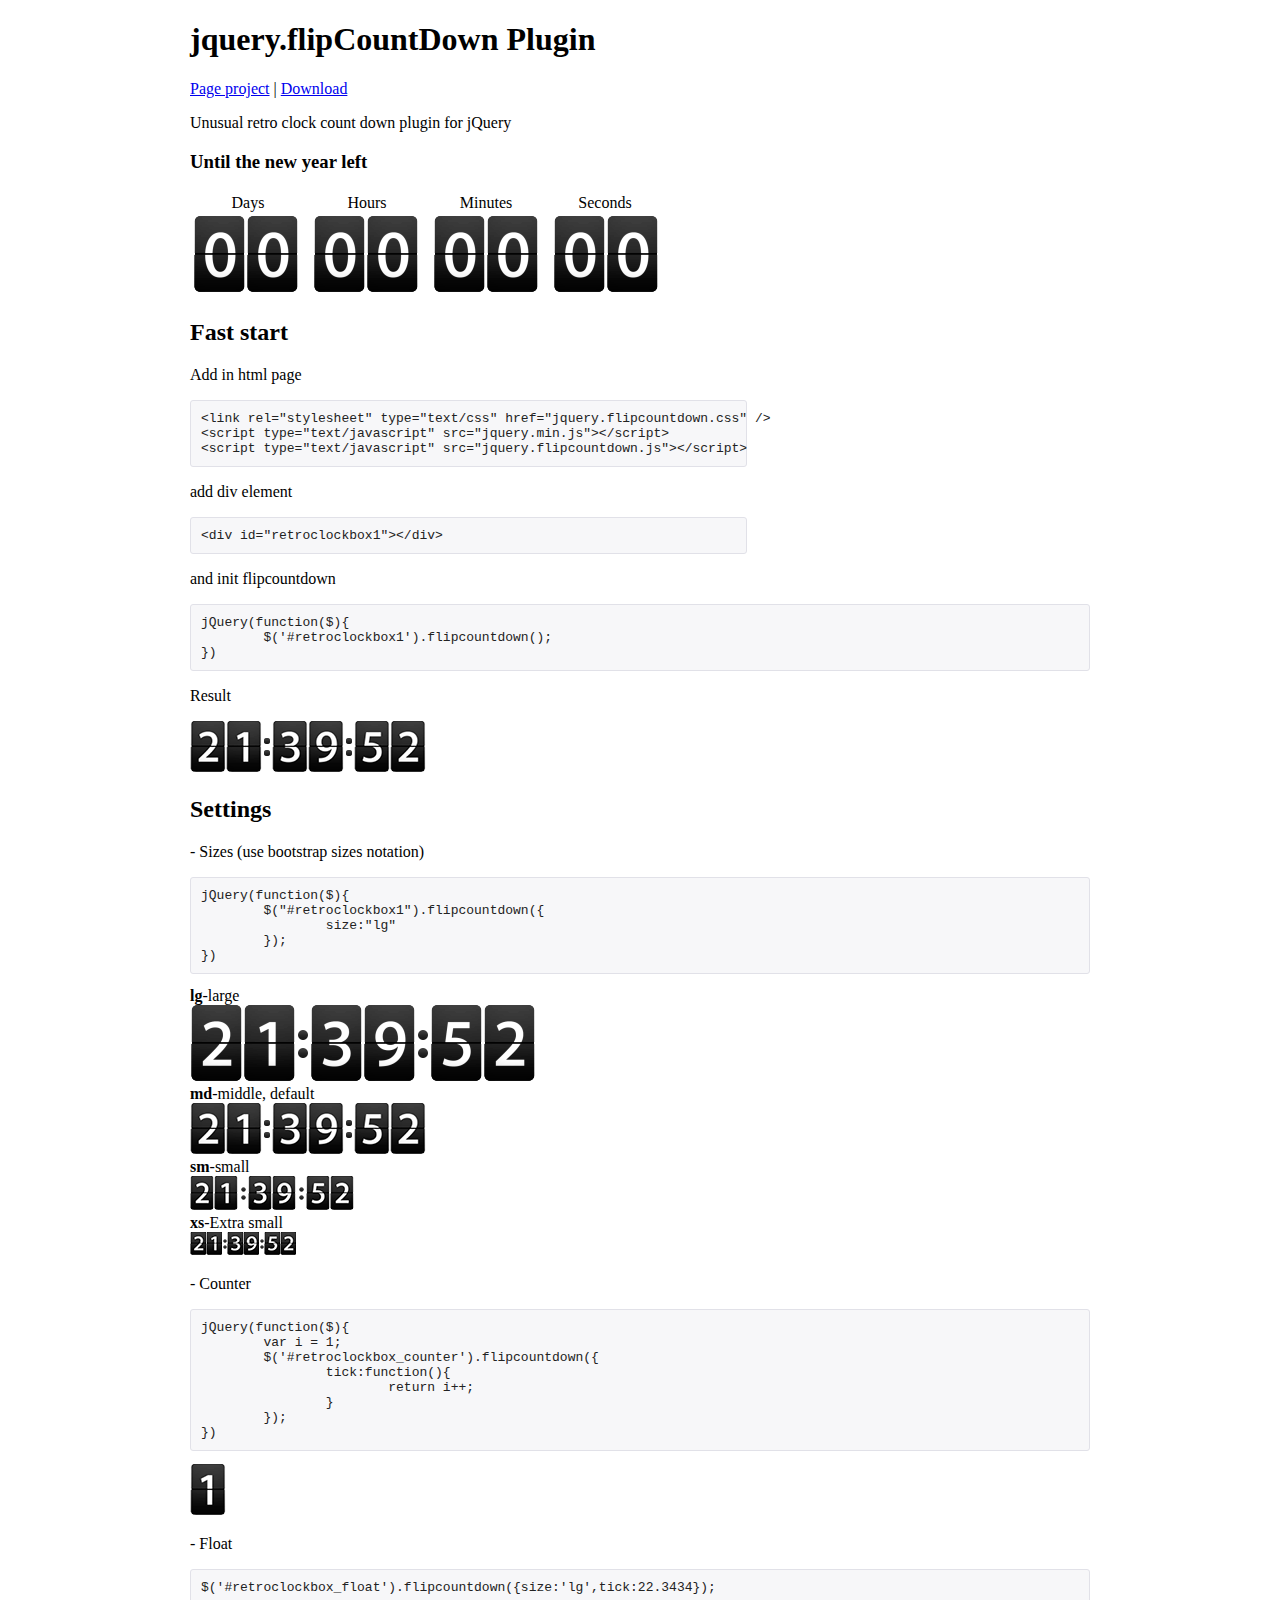
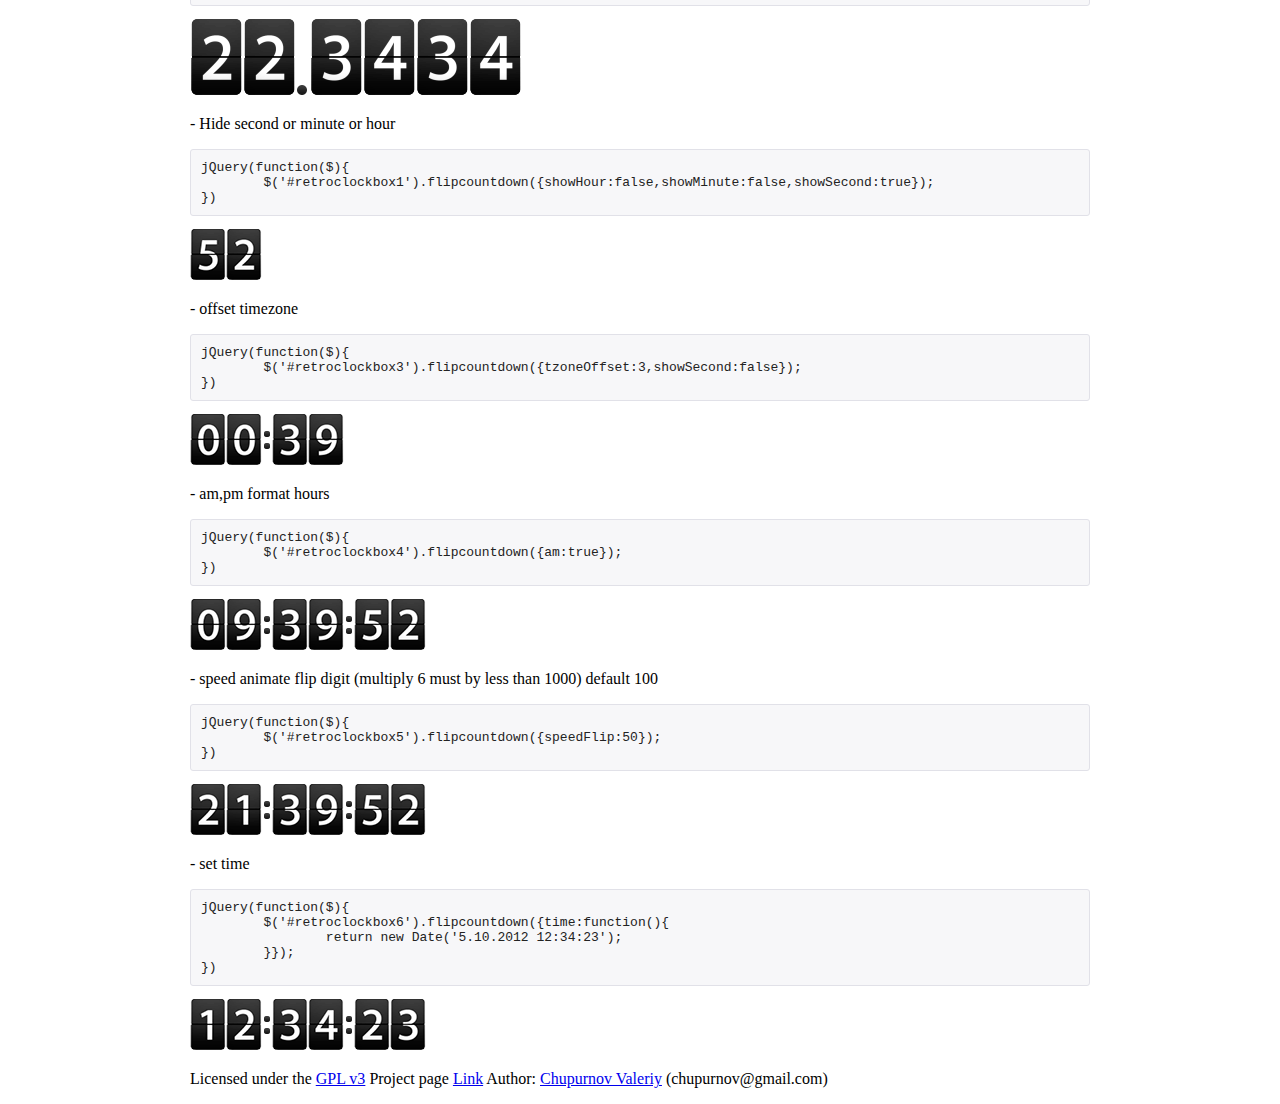
<file: mgrsite/src/main/webapp/js/plugins/flipcountdown/index.html>
<!doctype html>
<html xmlns="http://www.w3.org/1999/xhtml" xml:lang="en" lang="en">
<head>
<!--<base href="" /><!-- -->
<meta http-equiv="content-type" content="text/html; charset=utf-8"/>
<title>jquery.flipCountDown Demo Flip Count Down Retro Clock </title>
<meta name="description" content="retro flip clock plugin for jQuery.">
<meta name="keywords" content="Плагин jQuery, retro часы, flip часы,jQuery, plugin, count down">
<meta name="viewport" content="width=device-width,initial-scale=1">
<!--<script src="https://ajax.googleapis.com/ajax/libs/jquery/1.8/jquery.min.js"></script>-->
<script type="text/javascript" src="jquery.min.js"></script>
<script type="text/javascript" src="jquery.flipcountdown.js"></script>
<link rel="stylesheet" type="text/css" href="jquery.flipcountdown.css" />
<script>
jQuery(function($){
	var i = 1000;
	$('#retroclockbox1').flipcountdown();
	var i = 1;
	$('#retroclockbox_counter').flipcountdown({
		tick:function(){
			return i++;
		}
	});
	$('#retroclockbox2').flipcountdown({showHour:false,showMinute:false,showSecond:true});
	$('#retroclockbox3').flipcountdown({tzoneOffset:3,showSecond:false});
	$('#retroclockbox4').flipcountdown({am:true});
	$('#retroclockbox5').flipcountdown({speedFlip:50});
	$('#retroclockbox6').flipcountdown({tick:function(){
		return new Date('5/10/2012 12:34:23');
	}});
})
</script>
</head>
<body>
<div id="main">
	<header>
		<h1>jquery.flipCountDown Plugin</h1>
		<p><a href="http://xdsoft.net/jqplugins/flipcountdown/">Page project</a>&nbsp;|&nbsp;<a href="https://github.com/xdan/flipcountdown/archive/master.zip">Download</a></p>
		<p>Unusual retro clock count down plugin for jQuery</p>
	</header>
	<h3>Until the new year left</h3>
	<table style="border:0px;">
		<tr>
			<td style="width:110px;text-align:center;">Days</td>
			<td style="width:120px;text-align:center;">Hours</td>
			<td style="width:110px;text-align:center;">Minutes</td>
			<td style="width:120px;text-align:center;">Seconds</td>
		</tr>
		<tr>
			<td colspan="4"><span id="new_year"></span></td>
		</tr>
	</table>
	
	
	<script>
	jQuery(function($){
		//var NY = Math.round((new Date('1/01/2015 00:00:01')).getTime()/1000);
		$('#new_year').flipcountdown({
			size:'lg',
			beforeDateTime:'1/01/2015 00:00:01'
			/*tick:function(){
				var nol = function(h){
					return h>9?h:'0'+h;
				}
				var	range  	= NY-Math.round((new Date()).getTime()/1000),
					secday = 86400, sechour = 3600,
					days 	= parseInt(range/secday),
					hours	= parseInt((range%secday)/sechour),
					min		= parseInt(((range%secday)%sechour)/60),
					sec		= ((range%secday)%sechour)%60;
				return nol(days)+' '+nol(hours)+' '+nol(min)+' '+nol(sec);
			}*/
		});
	});
	</script>
	<h2>Fast start</h2>
	<p>Add in html page</p><pre style="width:535px;">
&lt;link rel=&quot;stylesheet&quot; type=&quot;text/css&quot; href=&quot;jquery.flipcountdown.css&quot; /&gt;
&lt;script type=&quot;text/javascript&quot; src=&quot;jquery.min.js&quot;&gt;&lt;/script&gt;
&lt;script type=&quot;text/javascript&quot; src=&quot;jquery.flipcountdown.js&quot;&gt;&lt;/script&gt;</pre>
	<p>add div element</p>
<pre style="width:535px;">&lt;div id=&quot;retroclockbox1&quot;&gt;&lt;/div&gt;</pre>
	<p>and init flipcountdown</p>
	<pre >jQuery(function($){
	$('#retroclockbox1').flipcountdown();
})</pre>
<p>Result</p>
<div id="retroclockbox1"></div>
<h2>Settings</h2>
<p>- Sizes (use bootstrap sizes notation)</p>
<pre >jQuery(function($){
	$(&quot;#retroclockbox1&quot;).flipcountdown({
		size:&quot;lg&quot;
	});
})</pre>
<div><strong>lg</strong>-large</div>
<div id="retroclockbox_lg"></div>
<div><strong>md</strong>-middle, default</div>
<div id="retroclockbox_md"></div>
<div><strong>sm</strong>-small</div>
<div id="retroclockbox_sm"></div>
<div><strong>xs</strong>-Extra small</div>
<div id="retroclockbox_xs"></div>
<script>
jQuery(function($){
	$('#retroclockbox_lg').flipcountdown({size:'lg'});
	$('#retroclockbox_md').flipcountdown({size:'md'});
	$('#retroclockbox_sm').flipcountdown({size:'sm'});
	$('#retroclockbox_xs').flipcountdown({size:'xs'});
})
</script>

<p>- Counter</p>
<pre>jQuery(function($){
	var i = 1;
	$(&#39;#retroclockbox_counter&#39;).flipcountdown({
		tick:function(){
			return i++;
		}
	});
})</pre>
<div id="retroclockbox_counter"></div>

<p>- Float</p>
<pre>$('#retroclockbox_float').flipcountdown({size:'lg',tick:22.3434});</pre>
<div id="retroclockbox_float"></div>
<script>
jQuery(function($){
	$('#retroclockbox_float').flipcountdown({size:'lg',tick:22.3434});
});
</script>
<p>- Hide second or minute or hour</p>
<pre >jQuery(function($){
	$('#retroclockbox1').flipcountdown({showHour:false,showMinute:false,showSecond:true});
})</pre>
<div id="retroclockbox2"></div>
<p>- offset timezone</p>
<pre >jQuery(function($){
	$('#retroclockbox3').flipcountdown({tzoneOffset:3,showSecond:false});
})</pre>
<div id="retroclockbox3"></div>
<p>- am,pm format hours</p>
<pre >jQuery(function($){
	$('#retroclockbox4').flipcountdown({am:true});
})</pre>
<div id="retroclockbox4"></div>
<p>- speed animate flip digit (multiply 6 must by less than 1000) default 100</p>
<pre >jQuery(function($){
	$('#retroclockbox5').flipcountdown({speedFlip:50});
})</pre>
<div id="retroclockbox5"></div>
<p>- set time</p>
<pre >jQuery(function($){
	$('#retroclockbox6').flipcountdown({time:function(){
		return new Date('5.10.2012 12:34:23');
	}});
})</pre>
<div id="retroclockbox6"></div>
<footer>
	<p>Licensed under the <a href="http://www.gnu.org/licenses/gpl.html">GPL v3</a> Project page <a href="http://xdsoft.net/jqplugins/flipCountDown/">Link</a> 
	Author: <a href="http://xdsoft.net/contacts.html">Chupurnov Valeriy</a> (chupurnov@gmail.com)</p>
</footer>
<style>
body{margin:0px; padding:0px;}
#main{margin:0px auto; padding:0px; width:900px;position:relative;}
pre{
	background:#F7F7F9;padding:10px;
	border: 1px solid #E1E1E8;
	border-radius: 3px;
	color: #222222;
}
#langbox{
	position:absolute;
	top:10px;
	right:10px;
}
</style>
</div>
</body>
</html>
</file>
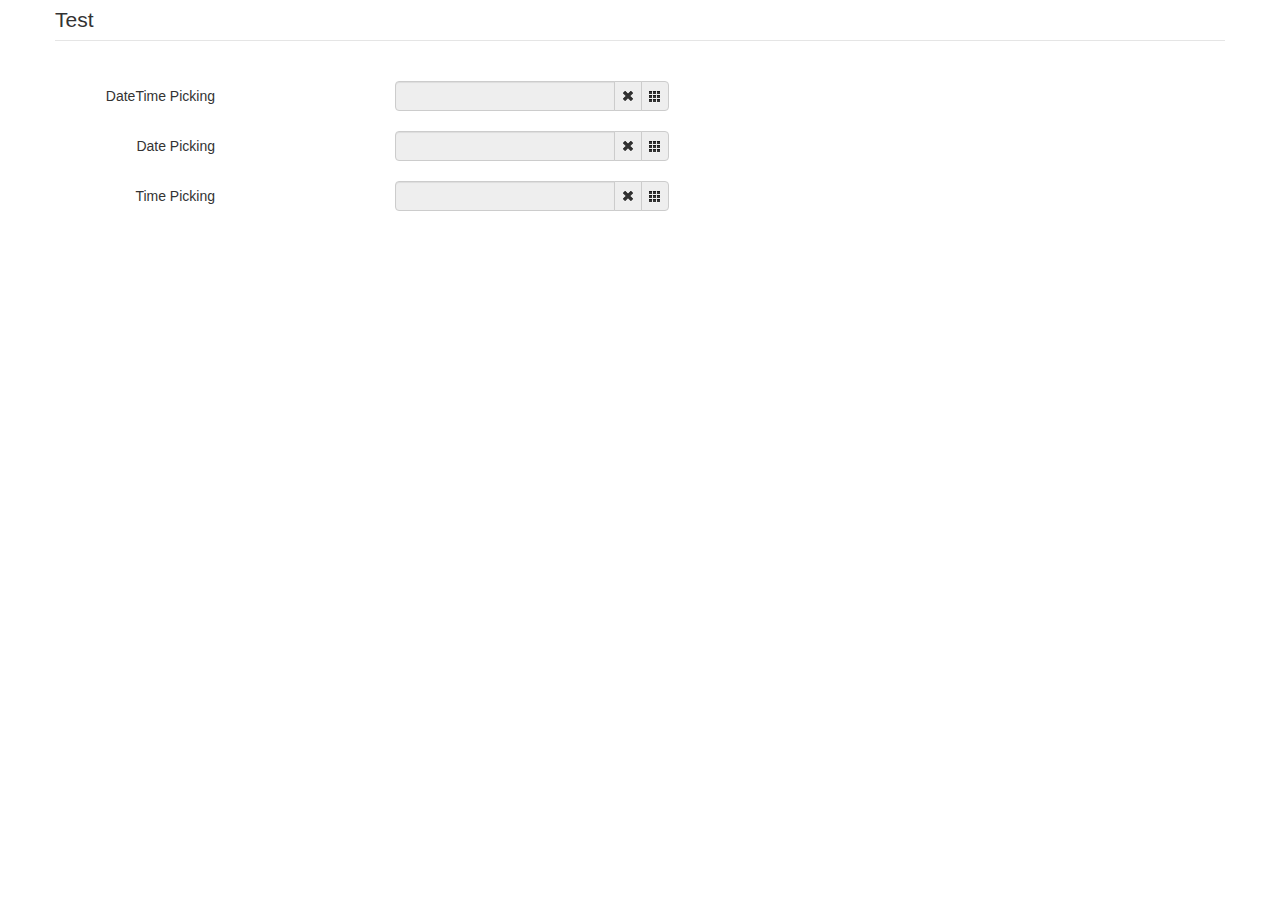
<file: mgrsite/src/main/webapp/js/plugins/datetimepicker/sample in bootstrap v2/index.html>
<!DOCTYPE html>
<html>
<head>
    <title></title>
    <link href="./bootstrap/css/bootstrap.min.css" rel="stylesheet" media="screen">
    <link href="../css/bootstrap-datetimepicker.min.css" rel="stylesheet" media="screen">
</head>

<body>
<div class="container">
    <form action="" class="form-horizontal">
        <fieldset>
            <legend>Test</legend>
            <div class="control-group">
                <label class="control-label">DateTime Picking</label>
                <div class="controls input-append date form_datetime" data-date="1979-09-16T05:25:07Z" data-date-format="dd MM yyyy - HH:ii p" data-link-field="dtp_input1">
                    <input size="16" type="text" value="" readonly>
                    <span class="add-on"><i class="icon-remove"></i></span>
					<span class="add-on"><i class="icon-th"></i></span>
                </div>
				<input type="hidden" id="dtp_input1" value="" /><br/>
            </div>
			<div class="control-group">
                <label class="control-label">Date Picking</label>
                <div class="controls input-append date form_date" data-date="" data-date-format="dd MM yyyy" data-link-field="dtp_input2" data-link-format="yyyy-mm-dd">
                    <input size="16" type="text" value="" readonly>
                    <span class="add-on"><i class="icon-remove"></i></span>
					<span class="add-on"><i class="icon-th"></i></span>
                </div>
				<input type="hidden" id="dtp_input2" value="" /><br/>
            </div>
			<div class="control-group">
                <label class="control-label">Time Picking</label>
                <div class="controls input-append date form_time" data-date="" data-date-format="hh:ii" data-link-field="dtp_input3" data-link-format="hh:ii">
                    <input size="16" type="text" value="" readonly>
                    <span class="add-on"><i class="icon-remove"></i></span>
					<span class="add-on"><i class="icon-th"></i></span>
                </div>
				<input type="hidden" id="dtp_input3" value="" /><br/>
            </div>
        </fieldset>
    </form>
</div>

<script type="text/javascript" src="./jquery/jquery-1.8.3.min.js" charset="UTF-8"></script>
<script type="text/javascript" src="./bootstrap/js/bootstrap.min.js"></script>
<script type="text/javascript" src="../js/bootstrap-datetimepicker.js" charset="UTF-8"></script>
<script type="text/javascript" src="../js/locales/bootstrap-datetimepicker.fr.js" charset="UTF-8"></script>
<script type="text/javascript">
    $('.form_datetime').datetimepicker({
        //language:  'fr',
        weekStart: 1,
        todayBtn:  1,
		autoclose: 1,
		todayHighlight: 1,
		startView: 2,
		forceParse: 0,
        showMeridian: 1
    });
	$('.form_date').datetimepicker({
        language:  'fr',
        weekStart: 1,
        todayBtn:  1,
		autoclose: 1,
		todayHighlight: 1,
		startView: 2,
		minView: 2,
		forceParse: 0
    });
	$('.form_time').datetimepicker({
        language:  'fr',
        weekStart: 1,
        todayBtn:  1,
		autoclose: 1,
		todayHighlight: 1,
		startView: 1,
		minView: 0,
		maxView: 1,
		forceParse: 0
    });
</script>

</body>
</html>
</file>
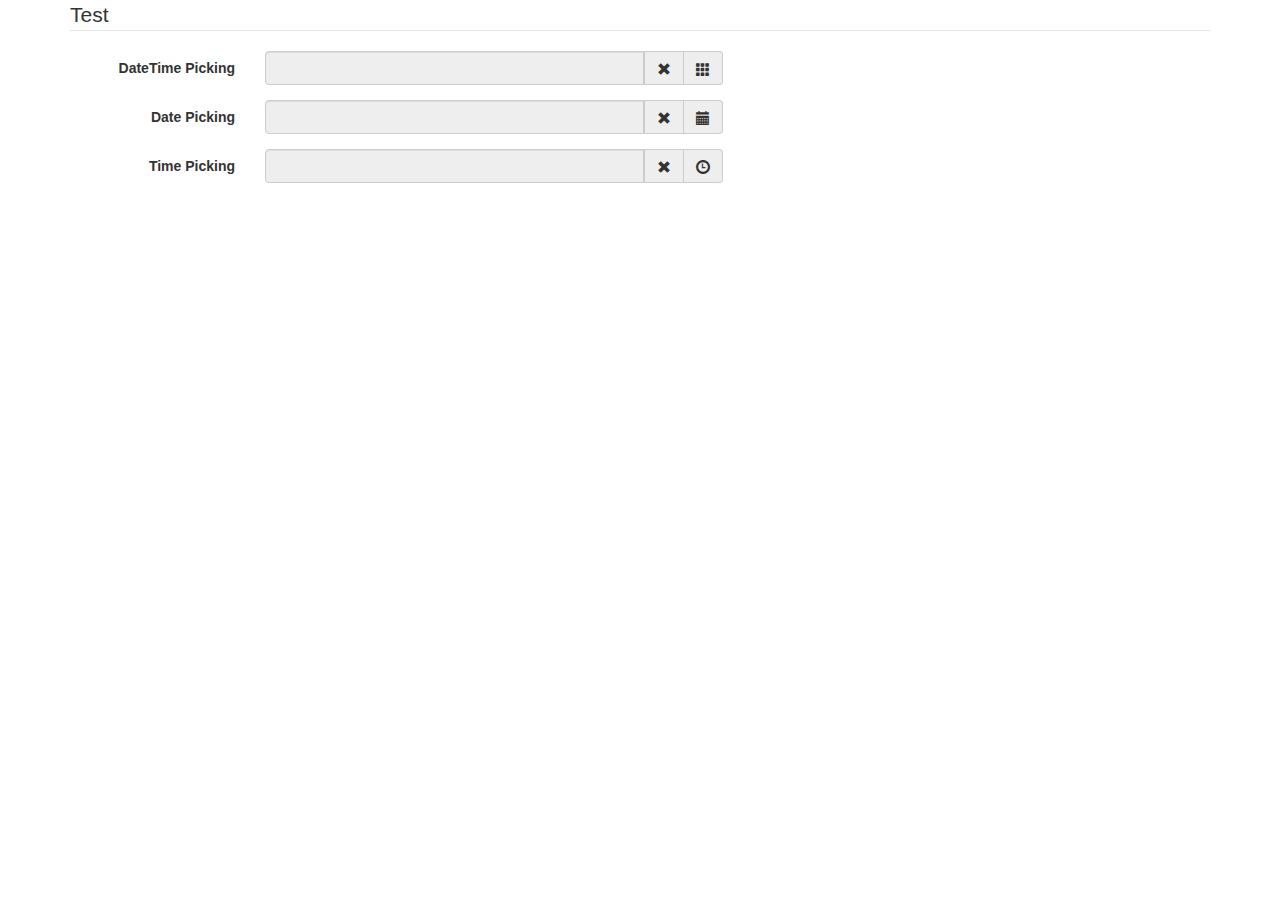
<file: mgrsite/src/main/webapp/js/plugins/datetimepicker/sample in bootstrap v3/index.html>
<!DOCTYPE html>
<html>
<head>
    <title></title>
    <link href="./bootstrap/css/bootstrap.min.css" rel="stylesheet" media="screen">
    <link href="../css/bootstrap-datetimepicker.min.css" rel="stylesheet" media="screen">
</head>

<body>
<div class="container">
    <form action="" class="form-horizontal"  role="form">
        <fieldset>
            <legend>Test</legend>
            <div class="form-group">
                <label for="dtp_input1" class="col-md-2 control-label">DateTime Picking</label>
                <div class="input-group date form_datetime col-md-5" data-date="1979-09-16T05:25:07Z" data-date-format="dd MM yyyy - HH:ii p" data-link-field="dtp_input1">
                    <input class="form-control" size="16" type="text" value="" readonly>
                    <span class="input-group-addon"><span class="glyphicon glyphicon-remove"></span></span>
					<span class="input-group-addon"><span class="glyphicon glyphicon-th"></span></span>
                </div>
				<input type="hidden" id="dtp_input1" value="" /><br/>
            </div>
			<div class="form-group">
                <label for="dtp_input2" class="col-md-2 control-label">Date Picking</label>
                <div class="input-group date form_date col-md-5" data-date="" data-date-format="dd MM yyyy" data-link-field="dtp_input2" data-link-format="yyyy-mm-dd">
                    <input class="form-control" size="16" type="text" value="" readonly>
                    <span class="input-group-addon"><span class="glyphicon glyphicon-remove"></span></span>
					<span class="input-group-addon"><span class="glyphicon glyphicon-calendar"></span></span>
                </div>
				<input type="hidden" id="dtp_input2" value="" /><br/>
            </div>
			<div class="form-group">
                <label for="dtp_input3" class="col-md-2 control-label">Time Picking</label>
                <div class="input-group date form_time col-md-5" data-date="" data-date-format="hh:ii" data-link-field="dtp_input3" data-link-format="hh:ii">
                    <input class="form-control" size="16" type="text" value="" readonly>
                    <span class="input-group-addon"><span class="glyphicon glyphicon-remove"></span></span>
					<span class="input-group-addon"><span class="glyphicon glyphicon-time"></span></span>
                </div>
				<input type="hidden" id="dtp_input3" value="" /><br/>
            </div>
        </fieldset>
    </form>
</div>

<script type="text/javascript" src="./jquery/jquery-1.8.3.min.js" charset="UTF-8"></script>
<script type="text/javascript" src="./bootstrap/js/bootstrap.min.js"></script>
<script type="text/javascript" src="../js/bootstrap-datetimepicker.js" charset="UTF-8"></script>
<script type="text/javascript" src="../js/locales/bootstrap-datetimepicker.fr.js" charset="UTF-8"></script>
<script type="text/javascript">
    $('.form_datetime').datetimepicker({
        //language:  'fr',
        weekStart: 1,
        todayBtn:  1,
		autoclose: 1,
		todayHighlight: 1,
		startView: 2,
		forceParse: 0,
        showMeridian: 1
    });
	$('.form_date').datetimepicker({
        language:  'fr',
        weekStart: 1,
        todayBtn:  1,
		autoclose: 1,
		todayHighlight: 1,
		startView: 2,
		minView: 2,
		forceParse: 0
    });
	$('.form_time').datetimepicker({
        language:  'fr',
        weekStart: 1,
        todayBtn:  1,
		autoclose: 1,
		todayHighlight: 1,
		startView: 1,
		minView: 0,
		maxView: 1,
		forceParse: 0
    });
</script>

</body>
</html>
</file>
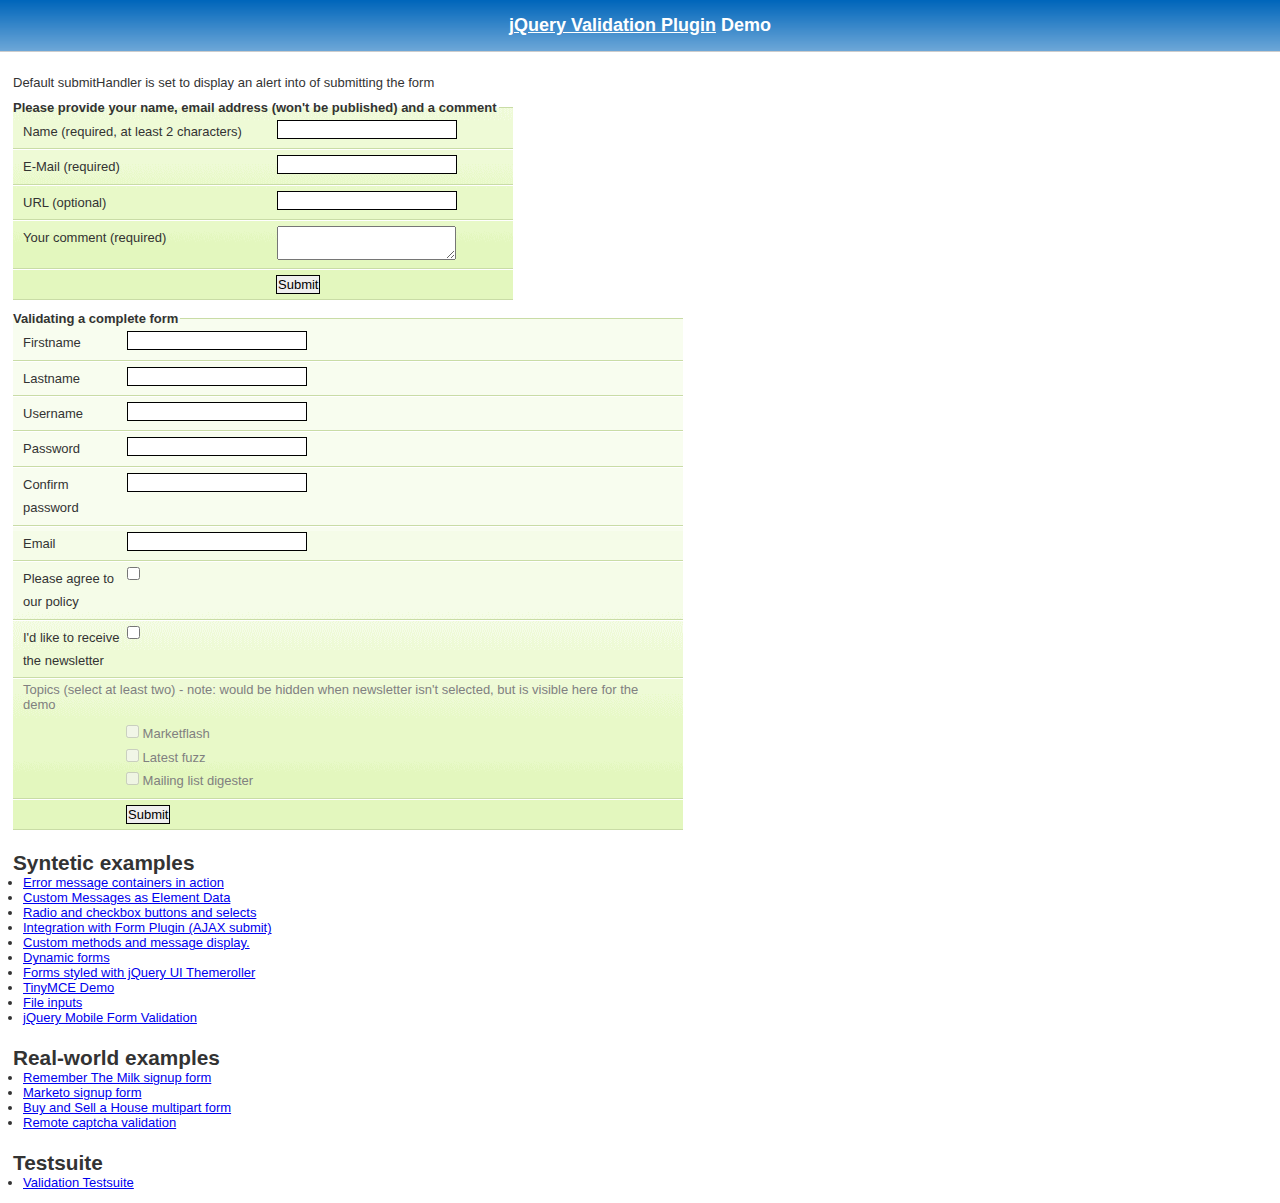
<file: mgrsite/src/main/webapp/js/plugins/jquery-validation/demo/index.html>
<!DOCTYPE html>
<html xmlns="http://www.w3.org/1999/xhtml">
<head>
<meta http-equiv="Content-Type" content="text/html; charset=ISO-8859-1" />
<title>jQuery validation plug-in - main demo</title>

<link rel="stylesheet" type="text/css" media="screen" href="css/screen.css" />

<script src="../lib/jquery.js" type="text/javascript"></script>
<script src="../jquery.validate.js" type="text/javascript"></script>

<script type="text/javascript">
$.validator.setDefaults({
	submitHandler: function() { alert("submitted!"); }
});

$().ready(function() {
	// validate the comment form when it is submitted
	$("#commentForm").validate();

	// validate signup form on keyup and submit
	$("#signupForm").validate({
		rules: {
			firstname: "required",
			lastname: "required",
			username: {
				required: true,
				minlength: 2
			},
			password: {
				required: true,
				minlength: 5
			},
			confirm_password: {
				required: true,
				minlength: 5,
				equalTo: "#password"
			},
			email: {
				required: true,
				email: true
			},
			topic: {
				required: "#newsletter:checked",
				minlength: 2
			},
			agree: "required"
		},
		messages: {
			firstname: "Please enter your firstname",
			lastname: "Please enter your lastname",
			username: {
				required: "Please enter a username",
				minlength: "Your username must consist of at least 2 characters"
			},
			password: {
				required: "Please provide a password",
				minlength: "Your password must be at least 5 characters long"
			},
			confirm_password: {
				required: "Please provide a password",
				minlength: "Your password must be at least 5 characters long",
				equalTo: "Please enter the same password as above"
			},
			email: "Please enter a valid email address",
			agree: "Please accept our policy"
		}
	});

	// propose username by combining first- and lastname
	$("#username").focus(function() {
		var firstname = $("#firstname").val();
		var lastname = $("#lastname").val();
		if(firstname && lastname && !this.value) {
			this.value = firstname + "." + lastname;
		}
	});

	//code to hide topic selection, disable for demo
	var newsletter = $("#newsletter");
	// newsletter topics are optional, hide at first
	var inital = newsletter.is(":checked");
	var topics = $("#newsletter_topics")[inital ? "removeClass" : "addClass"]("gray");
	var topicInputs = topics.find("input").attr("disabled", !inital);
	// show when newsletter is checked
	newsletter.click(function() {
		topics[this.checked ? "removeClass" : "addClass"]("gray");
		topicInputs.attr("disabled", !this.checked);
	});
});
</script>

<style type="text/css">
#commentForm { width: 500px; }
#commentForm label { width: 250px; }
#commentForm label.error, #commentForm input.submit { margin-left: 253px; }
#signupForm { width: 670px; }
#signupForm label.error {
	margin-left: 10px;
	width: auto;
	display: inline;
}
#newsletter_topics label.error {
	display: none;
	margin-left: 103px;
}
</style>

</head>
<body>

<h1 id="banner"><a href="http://bassistance.de/jquery-plugins/jquery-plugin-validation/">jQuery Validation Plugin</a> Demo</h1>
<div id="main">

<p>Default submitHandler is set to display an alert into of submitting the form</p>

<form class="cmxform" id="commentForm" method="get" action="">
	<fieldset>
		<legend>Please provide your name, email address (won't be published) and a comment</legend>
		<p>
			<label for="cname">Name (required, at least 2 characters)</label>
			<input id="cname" name="name" minlength="2" type="text" required />
		<p>
			<label for="cemail">E-Mail (required)</label>
			<input id="cemail" type="email" name="email" required />
		</p>
		<p>
			<label for="curl">URL (optional)</label>
			<input id="curl" type="url" name="url" />
		</p>
		<p>
			<label for="ccomment">Your comment (required)</label>
			<textarea id="ccomment" name="comment" required></textarea>
		</p>
		<p>
			<input class="submit" type="submit" value="Submit"/>
		</p>
	</fieldset>
</form>

<form class="cmxform" id="signupForm" method="get" action="">
	<fieldset>
		<legend>Validating a complete form</legend>
		<p>
			<label for="firstname">Firstname</label>
			<input id="firstname" name="firstname" type="text" />
		</p>
		<p>
			<label for="lastname">Lastname</label>
			<input id="lastname" name="lastname" type="text" />
		</p>
		<p>
			<label for="username">Username</label>
			<input id="username" name="username" type="text" />
		</p>
		<p>
			<label for="password">Password</label>
			<input id="password" name="password" type="password" />
		</p>
		<p>
			<label for="confirm_password">Confirm password</label>
			<input id="confirm_password" name="confirm_password" type="password" />
		</p>
		<p>
			<label for="email">Email</label>
			<input id="email" name="email" type="email" />
		</p>
		<p>
			<label for="agree">Please agree to our policy</label>
			<input type="checkbox" class="checkbox" id="agree" name="agree" />
		</p>
		<p>
			<label for="newsletter">I'd like to receive the newsletter</label>
			<input type="checkbox" class="checkbox" id="newsletter" name="newsletter" />
		</p>
		<fieldset id="newsletter_topics">
			<legend>Topics (select at least two) - note: would be hidden when newsletter isn't selected, but is visible here for the demo</legend>
			<label for="topic_marketflash">
				<input type="checkbox" id="topic_marketflash" value="marketflash" name="topic" />
				Marketflash
			</label>
			<label for="topic_fuzz">
				<input type="checkbox" id="topic_fuzz" value="fuzz" name="topic" />
				Latest fuzz
			</label>
			<label for="topic_digester">
				<input type="checkbox" id="topic_digester" value="digester" name="topic" />
				Mailing list digester
			</label>
			<label for="topic" class="error">Please select at least two topics you'd like to receive.</label>
		</fieldset>
		<p>
			<input class="submit" type="submit" value="Submit"/>
		</p>
	</fieldset>
</form>

<h3>Syntetic examples</h3>
<ul>
	<li><a href="errorcontainer-demo.html">Error message containers in action</a></li>
	<li><a href="custom-messages-data-demo.html">Custom Messages as Element Data</a></li>
	<li><a href="radio-checkbox-select-demo.html">Radio and checkbox buttons and selects</a></li>
	<li><a href="ajaxSubmit-intergration-demo.html">Integration with Form Plugin (AJAX submit)</a></li>
	<li><a href="custom-methods-demo.html">Custom methods and message display.</a></li>
	<li><a href="dynamic-totals.html">Dynamic forms</a></li>
	<li><a href="themerollered.html">Forms styled with jQuery UI Themeroller</a></li>
	<li><a href="tinymce/">TinyMCE Demo</a></li>
	<li><a href="file_input.html">File inputs</a></li>
	<li><a href="jquerymobile.html">jQuery Mobile Form Validation</a></li>
</ul>
<h3>Real-world examples</h3>
<ul>
	<li><a href="milk/">Remember The Milk signup form</a></li>
	<li><a href="marketo/">Marketo signup form</a></li>
	<li><a href="multipart/">Buy and Sell a House multipart form</a></li>
	<li><a href="captcha/">Remote captcha validation</a></li>
</ul>

<h3>Testsuite</h3>
<ul>
	<li><a href="../test/">Validation Testsuite</a></li>
</ul>

</div>


</body>
</html>
</file>
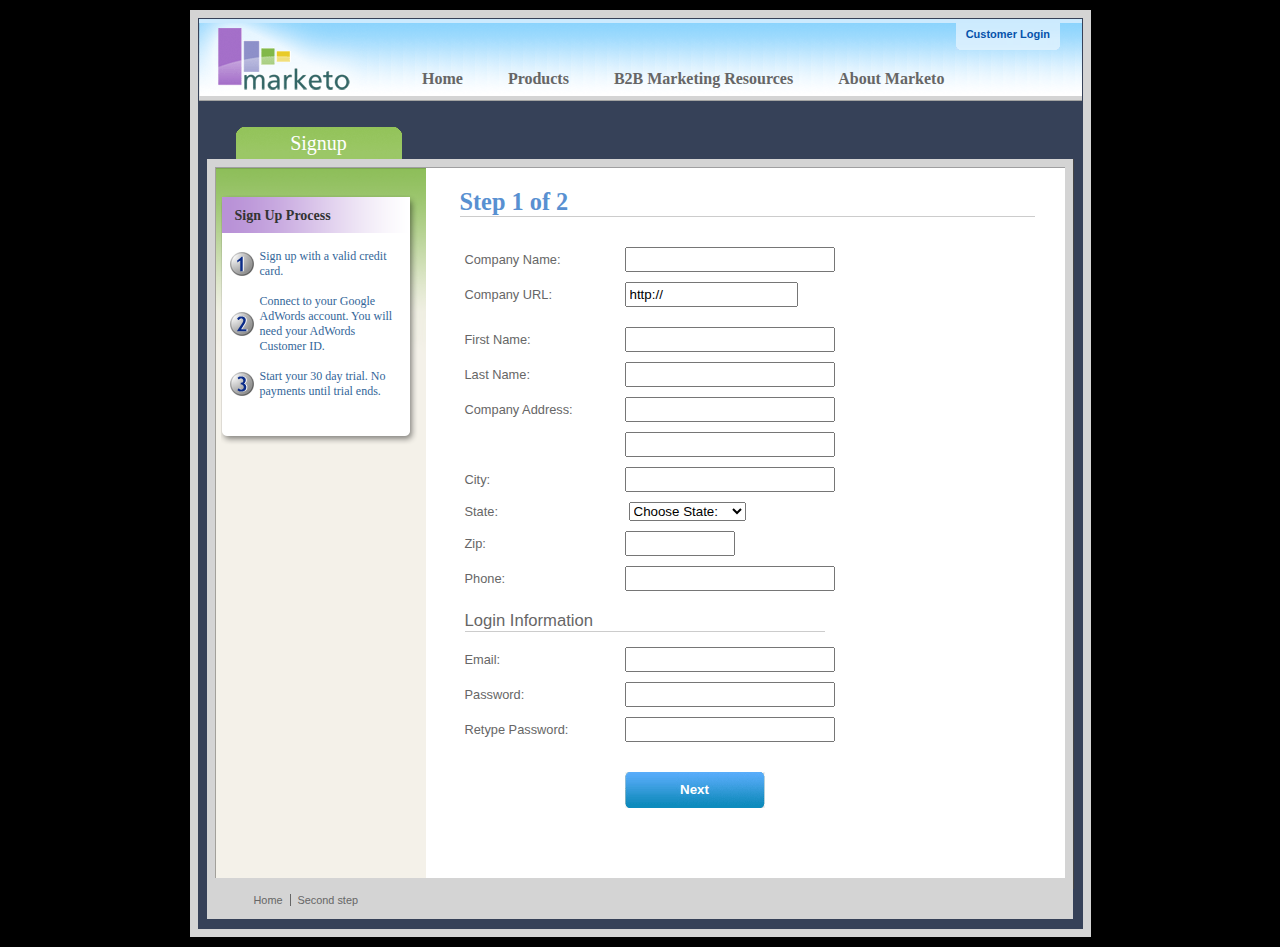
<file: mgrsite/src/main/webapp/js/plugins/jquery-validation/demo/marketo/index.html>
<!DOCTYPE html PUBLIC "-//W3C//DTD XHTML 1.0 Transitional//EN" "http://www.w3.org/TR/2000/REC-xhtml1-200000126/DTD/xhtml1-transitional.dtd">
<html xmlns="http://www.w3.org/1999/xhtml" xml:lang="en" lang="en">
<head>

<meta http-equiv="Content-Type" content="text/html; charset=utf-8" />
<meta name="title" content="Subscription Signup | Marketo" />
<meta name="robots" content="index, follow" />
<meta name="description" content="Marketo Search Marketing application" />
<meta name="keywords" content="Marketo, Search Marketing" />
<meta name="language" content="en" />
<title>Subscription Signup | Marketo</title>

<link rel="shortcut icon" href="/favicon.ico" />

<script src="../../lib/jquery.js" type="text/javascript"></script>
<script src="../../jquery.validate.js" type="text/javascript"></script>

<script type="text/javascript" src="jquery.maskedinput.js"></script>
<script type="text/javascript" src="mktSignup.js"></script>

<link rel="stylesheet" type="text/css" media="screen" href="stylesheet.css" />
</head>
<body>
<!--[if lte IE 6]>
  <link rel="stylesheet" type="text/css" media="all" href="ie6.css" />
<![endif]-->

<!-- start page wrapper --><div id="letterbox">

<!-- start header container -->
<div id="header-background">
        <div class="nav-global-container">

                <div class="login"><a href="#"><span></span>Customer Login</a></div>
                <div class="logo"><a href="#"><img src="images/logo_marketo.gif" width="168" height="73"  alt="Marketo" /></a></div>
		<div class="nav-global">
				<ul>
      		<li><a href="#" class="nav-g01"><span></span>Home</a></li>
    			<li><a href="#" class="nav-g02"><span></span>Products</a></li>
    			<li><a href="#" class="nav-g04"><span></span>B2B Marketing Resources</a></li>

    			<li><a href="#" class="nav-g05"><span></span>About Marketo</a></li>
			</ul>
		</div>

	</div>
</div>
<!-- end header container -->
<div class="line-grey-tier"></div>

<!-- start page container 2 div-->
<div id="page-container" class="resize"><div id="page-content-inner" class="resize">

<!-- start col-main -->

<div id="col-main" class="resize" style="">



  <!-- start main content  -->
  <div class="main-content resize">

  <div class="action-container" style="display:none;"></div>


<h1>Step 1 of 2 </h1>
<p>
</p>
<br clear="all" />
<div>
  <form id="profileForm" type="actionForm" action="step2.htm" method="get" >


    <div class="error" style="display:none;">
      <img src="images/warning.gif" alt="Warning!" width="24" height="24" style="float:left; margin: -5px 10px 0px 0px; " />

      <span></span>.<br clear="all"/>
    </div>


    <table cellpadding="0" cellspacing="0" border="0">
      <tr>
        <td class="label"><label for="co_name">Company Name:</label></td>
        <td class="field">
          <input id="co_name" class="required" maxlength="40" name="co_name" size="20" type="text" tabindex="1" value="" />
        </td>
      </tr>
      <tr>
        <td class="label"><label for="co_url">Company URL:</label></td>
        <td class="field">
          <input id="co_url" class="required defaultInvalid url" maxlength="40" name="co_url" style="width:163px" type="text" tabindex="2" value="http://" />
        </td>
      </tr>
      <tr>
        <td/><td/>
      </tr>
      <tr>
        <td class="label"><label for="first_name">First Name:</label></td>
        <td class="field">
          <input id="first_name" class="required" maxlength="40" name="first_name" size="20" type="text" tabindex="3" value="" />
        </td>
      </tr>
      <tr>
        <td class="label"><label for="last_name">Last Name:</label></td>
        <td class="field">
          <input id="last_name" class="required" maxlength="40" name="last_name" size="20" type="text" tabindex="4" value="" />
        </td>
      </tr>
      <tr>
        <td class="label"><label for="address1">Company Address:</label></td>
        <td class="field">
          <input  maxlength="40" class="required" name="address1" size="20" type="text" tabindex="5" value="" />
        </td>
      </tr>
      <tr>
        <td class="label"></td>
        <td class="field">
          <input  maxlength="40" name="address2" size="20" type="text" tabindex="6" value="" />
        </td>
      </tr>
      <tr>
        <td class="label"><label for="city">City:</label></td>
        <td class="field">
          <input  maxlength="40" class="required" name="city" size="20" type="text" tabindex="7" value="" />
        </td>
      </tr>
      <tr>
        <td class="label"><label for="state">State:</label></td>
        <td class="field">
          <select id="state" class="required" name="state" style="margin-left: 4px;" tabindex="8">
            <option value="">Choose State:</option>
            <option value="AL">Alabama</option><option value="AK">Alaska</option><option value="AZ">Arizona</option><option value="AR">Arkansas</option><option value="CA">California</option><option value="CO">Colorado</option><option value="CT">Connecticut</option><option value="DE">Delaware</option><option value="FL">Florida</option><option value="GA">Georgia</option><option value="HI">Hawaii</option><option value="ID">Idaho</option><option value="IL">Illinois</option><option value="IN">Indiana</option><option value="IA">Iowa</option><option value="KS">Kansas</option><option value="KY">Kentucky</option><option value="LA">Louisiana</option><option value="ME">Maine</option><option value="MD">Maryland</option><option value="MA">Massachusetts</option><option value="MI">Michigan</option><option value="MN">Minnesota</option><option value="MS">Mississippi</option><option value="MO">Missouri</option><option value="MT">Montana</option><option value="NE">Nebraska</option><option value="NV">Nevada</option><option value="NH">New Hampshire</option><option value="NJ">New Jersey</option><option value="NM">New Mexico</option><option value="NY">New York</option><option value="NC">North Carolina</option><option value="ND">North Dakota</option><option value="OH">Ohio</option><option value="OK">Oklahoma</option><option value="OR">Oregon</option><option value="PA">Pennsylvania</option><option value="RI">Rhode Island</option><option value="SC">South Carolina</option><option value="SD">South Dakota</option><option value="TN">Tennessee</option><option value="TX">Texas</option><option value="UT">Utah</option><option value="VT">Vermont</option><option value="VA">Virginia</option><option value="WA">Washington</option><option value="WV">West Virginia</option><option value="WI">Wisconsin</option><option value="WY">Wyoming</option>
          </select>
        </td>
      </tr>

      <tr>
        <td class="label"><label for="zip">Zip:</label></td>
        <td class="field">
          <input  maxlength="10" name="zip" style="width: 100px" type="text" class="required zipcode" tabindex="9" value="" />
        </td>
      </tr>
      <tr>
        <td class="label"><label for="phone">Phone:</label></td>
        <td class="field">
          <input id="phone" maxlength="14" name="phone" type="text" class="required phone" tabindex="10" value="" />
        </td>
      </tr>



      <tr>
        <td colspan="2">
          <h2 style="border-bottom: 1px solid #CCCCCC;">Login Information</h2>
        </td>
      </tr>


      <tr>
        <td class="label"><label for="email">Email:</label></td>
        <td class="field">
          <input id="email" class="required email" remote="emails.php" maxlength="40" name="email" size="20" type="text" tabindex="11" value="" />
        </td>
      </tr>

      <tr>
        <td class="label"><label for="password1">Password:</label></td>
        <td class="field">
        	<input id="password1" class="required password" maxlength="40" name="password1" size="20" type="password" tabindex="12" value="" />
        </td>
      </tr>
      <tr>
        <td class="label"><label for="password2">Retype Password:</label></td>
        <td class="field">
          <input id="password2" class="required" equalTo="#password1" maxlength="40" name="password2"  size="20" type="password" tabindex="13" value="" />
          <div class="formError"></div>
        </td>
      </tr>
      <tr>
        <td></td>
        <td>
          <div class="buttonSubmit">
            <span></span>
            <input class="formButton" type="submit" value="Next" style="width: 140px" tabindex="14" />
          </div>

        </td>
      </tr>
    </table><br /><br />
  </form>
  <br clear="all"/>


</div>



	</div>	<!-- end main content  -->
	<br />
</div> <!-- end col-main -->

<!-- start left col -->
<div id="col-left" class="nav-left-back empty resize" style="position: absolute; min-height: 450px;">
  <div class="col-left-header-tab" style="position: absolute;">Signup</div>
  <div class="nav-left">

  </div>


      <div class="left-nav-callout png" style="top: 15px; margin-bottom: 100px;">
        <img src="images/left-nav-callout-long.png"  class="png" alt="" />
        <h6>Sign Up Process</h6>
        <a style="background-image: url(images/step1-24.gif); font-weight: normal; text-decoration: none; cursor: default;">Sign up with a valid credit card.</a>
        <a style="background-image: url(images/step2-24.gif); font-weight: normal; text-decoration: none; cursor: default;">Connect to your Google AdWords account.  You will need your AdWords Customer ID.</a>
        <a style="background-image: url(images/step3-24.gif); font-weight: normal; text-decoration: none; cursor: default;">Start your 30 day trial.  No payments until trial ends.</a>
      </div>

<div class="footerAddress">
<b>Marketo Inc.</b><br />
1710 S. Amphlett Blvd.<br />
San Mateo, CA 94402 USA<br />
</div>
<br clear="all"/>
</div>	<!-- end left col -->

</div>  </div>  <!-- end page container 2 divs-->

  <div id="footer-container" align="center">
   <div class="footer">
    <ul>
    <li><a href="..">Home</a></li>
    <li class="line-off"><a href="step2.htm">Second step</a></li>
    </ul>
    </div></div>



<!-- end page wrapper -->
</div>

    </body>
</html>
</file>
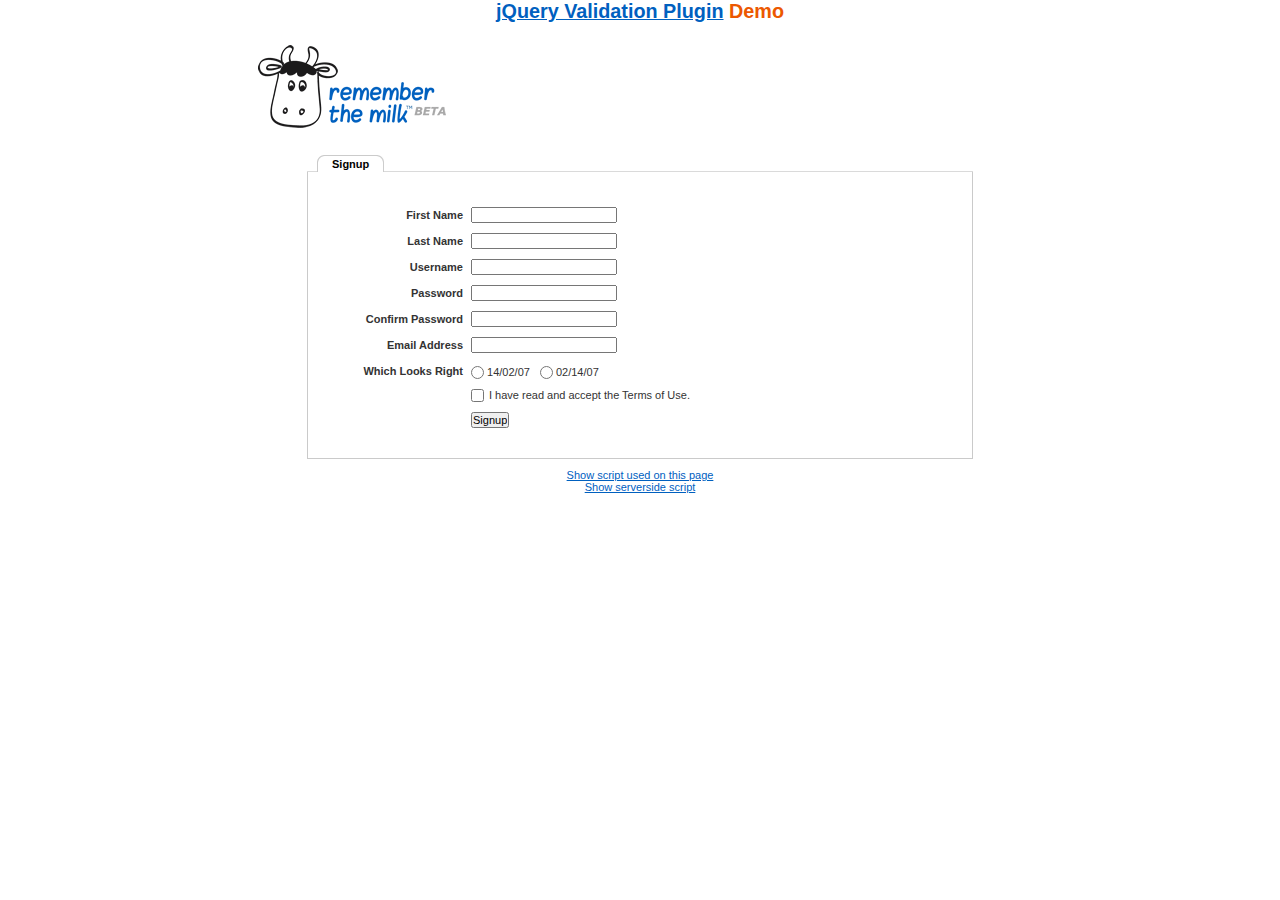
<file: mgrsite/src/main/webapp/js/plugins/jquery-validation/demo/milk/index.html>
<!DOCTYPE html PUBLIC "-//W3C//DTD XHTML 1.0 Transitional//EN" "http://www.w3.org/TR/xhtml1/DTD/xhtml1-transitional.dtd">
<html xmlns="http://www.w3.org/1999/xhtml">
<head>
<meta http-equiv="Content-Type" content="text/html; charset=ISO-8859-1" />
<title>Remember The Milk signup form - jQuery Validate plugin demo - with friendly permission from the RTM team</title>

<link rel="stylesheet" type="text/css" media="screen" href="milk.css" />
<link rel="stylesheet" type="text/css" media="screen" href="../css/chili.css" />

<script src="../../lib/jquery.js" type="text/javascript"></script>
<script src="../../jquery.validate.js" type="text/javascript"></script>

<style type="text/css">
	pre { text-align: left; }
</style>

<script id="demo" type="text/javascript">
$(document).ready(function() {
	// validate signup form on keyup and submit
	var validator = $("#signupform").validate({
		rules: {
			firstname: "required",
			lastname: "required",
			username: {
				required: true,
				minlength: 2,
				remote: "users.php"
			},
			password: {
				required: true,
				minlength: 5
			},
			password_confirm: {
				required: true,
				minlength: 5,
				equalTo: "#password"
			},
			email: {
				required: true,
				email: true,
				remote: "emails.php"
			},
			dateformat: "required",
			terms: "required"
		},
		messages: {
			firstname: "Enter your firstname",
			lastname: "Enter your lastname",
			username: {
				required: "Enter a username",
				minlength: jQuery.format("Enter at least {0} characters"),
				remote: jQuery.format("{0} is already in use")
			},
			password: {
				required: "Provide a password",
				rangelength: jQuery.format("Enter at least {0} characters")
			},
			password_confirm: {
				required: "Repeat your password",
				minlength: jQuery.format("Enter at least {0} characters"),
				equalTo: "Enter the same password as above"
			},
			email: {
				required: "Please enter a valid email address",
				minlength: "Please enter a valid email address",
				remote: jQuery.format("{0} is already in use")
			},
			dateformat: "Choose your preferred dateformat",
			terms: " "
		},
		// the errorPlacement has to take the table layout into account
		errorPlacement: function(error, element) {
			if ( element.is(":radio") )
				error.appendTo( element.parent().next().next() );
			else if ( element.is(":checkbox") )
				error.appendTo ( element.next() );
			else
				error.appendTo( element.parent().next() );
		},
		// specifying a submitHandler prevents the default submit, good for the demo
		submitHandler: function() {
			alert("submitted!");
		},
		// set this class to error-labels to indicate valid fields
		success: function(label) {
			// set &nbsp; as text for IE
			label.html("&nbsp;").addClass("checked");
		},
		highlight: function(element, errorClass) {
			$(element).parent().next().find("." + errorClass).removeClass("checked");
		}
	});

	// propose username by combining first- and lastname
	$("#username").focus(function() {
		var firstname = $("#firstname").val();
		var lastname = $("#lastname").val();
		if(firstname && lastname && !this.value) {
			this.value = (firstname + "." + lastname).toLowerCase();
		}
	});

});
</script>

</head>
<body>

<h1 id="banner"><a href="http://bassistance.de/jquery-plugins/jquery-plugin-validation/">jQuery Validation Plugin</a> Demo</h1>
<div id="main">

<div id="content">

<div id="header">
  <div id="headerlogo"><img src="milk.png" alt="Remember The Milk" /></div>
</div>
<div style="clear: both;"><div></div></div>


<div class="content">
    <div id="signupbox">
       <div id="signuptab">
        <ul>
          <li id="signupcurrent"><a href=" ">Signup</a></li>
        </ul>
      </div>
      <div id="signupwrap">
      		<form id="signupform" autocomplete="off" method="get" action="">
	  		  <table>
	  		  <tr>
	  		  	<td class="label"><label id="lfirstname" for="firstname">First Name</label></td>
	  		  	<td class="field"><input id="firstname" name="firstname" type="text" value="" maxlength="100" /></td>
	  		  	<td class="status"></td>
	  		  </tr>
	  		  <tr>
	  			<td class="label"><label id="llastname" for="lastname">Last Name</label></td>
	  			<td class="field"><input id="lastname" name="lastname" type="text" value="" maxlength="100" /></td>
	  			<td class="status"></td>
	  		  </tr>
	  		  <tr>
	  			<td class="label"><label id="lusername" for="username">Username</label></td>
	  			<td class="field"><input id="username" name="username" type="text" value="" maxlength="50" /></td>
	  			<td class="status"></td>
	  		  </tr>
	  		  <tr>
	  			<td class="label"><label id="lpassword" for="password">Password</label></td>
	  			<td class="field"><input id="password" name="password" type="password" maxlength="50" value="" /></td>
	  			<td class="status"></td>
	  		  </tr>
	  		  <tr>
	  			<td class="label"><label id="lpassword_confirm" for="password_confirm">Confirm Password</label></td>
	  			<td class="field"><input id="password_confirm" name="password_confirm" type="password" maxlength="50" value="" /></td>
	  			<td class="status"></td>
	  		  </tr>
	  		  <tr>
	  			<td class="label"><label id="lemail" for="email">Email Address</label></td>
	  			<td class="field"><input id="email" name="email" type="text" value="" maxlength="150" /></td>
	  			<td class="status"></td>
	  		  </tr>
              	  		  <tr>
	  			<td class="label"><label>Which Looks Right</label></td>
	  			<td class="field" colspan="2" style="vertical-align: top; padding-top: 2px;">
	  			<table>
	  			<tbody>

	  			<tr>
	  				<td style="padding-right: 5px;">
		  				<input id="dateformat_eu" name="dateformat" type="radio" value="0" />
			            <label id="ldateformat_eu" for="dateformat_eu">14/02/07</label>
	  				</td>
	  				<td style="padding-left: 5px;">
		  				<input id="dateformat_am" name="dateformat" type="radio" value="1"  />
			            <label id="ldateformat_am" for="dateformat_am">02/14/07</label>
	  				</td>
	  				<td>
	  				</td>
	  			</tr>
	  			</tbody>
	  			</table>
	  			</td>
	  		  </tr>

	  		  <tr>
	  			<td class="label">&nbsp;</td>
	  			<td class="field" colspan="2">
		  			<div id="termswrap">
			  			<input id="terms" type="checkbox" name="terms" />
			            <label id="lterms" for="terms">I have read and accept the Terms of Use.</label>
		            </div> <!-- /termswrap -->
	  			</td>
	  		  </tr>
	  		  <tr>
	  			<td class="label"><label id="lsignupsubmit" for="signupsubmit">Signup</label></td>
	  			<td class="field" colspan="2">
	            <input id="signupsubmit" name="signup" type="submit" value="Signup" />
	  			</td>
	  		  </tr>

	  		  </table>
          </form>
      </div>
    </div>
</div>

</div>

</div>



<script type="text/javascript">
$(document).ready(function() {
	$("<a href='#'>Show script used on this page</a><br/>").appendTo("body").click(function() {
		script.toggle();
		return false;
	});
	$("<a href='#'>Show serverside script</a>").appendTo("body").click(function() {
			serverscript.toggle();
			return false;
		});
	var script = $("<code class='mix'>").html( $("#demo").html() ).wrap("<pre></pre>").parent().hide().appendTo("body");
	var serverscript;
	$.get("users.phps", function(response) {
		serverscript = $("<pre>").hide().html( response ).appendTo("body");
	})

});
</script>

<script src="../js/chili-1.7.pack.js" type="text/javascript"></script>

</body>
</html>
</file>
<file: mgrsite/src/main/webapp/js/plugins/jquery-validation/demo/marketo/stylesheet.css>
:-moz-any-link :focus {
	outline: none;
}

:focus {
	-moz-outline-style: none;
	outline: none;
}

body {
	font-size: 80%;
	margin: 0;
	padding: 0;
	font-family: tahoma, geneva, sans-serif;
	background-color: #000000;
}

a {
	color: #0653AB;
	outline: 0px;
	text-decoration: none;
}

a:hover {
	outline: 0px;
	text-decoration: underline;
}

img {
	border: 0px;
}

/* s1.0 - Page Containers */
#letterbox {
	margin: 10px auto;
	width: 883px;
	background-color: #364158;
	border: 8px solid #D4D4D4;
	padding: 1px 1px 10px 1px;
}

#header-background {
	background: url(images/back_nav_blue.gif) repeat-x;
	margin: 0px auto;
	padding: 0px;
	height: 73px;
	width: 883px;
	border-top: 4px solid #CCEAFE;
	border-bottom: 4px solid #D4D4D4;
}

#page-container {
	width: 866px;
	margin: 0px auto;
	margin-top: 33px; /* pad from top menu to actions buts*/
	margin-bottom: -11px;
	padding-top: 8px;
	padding-bottom: 8px;
	background-color: #D4D4D4; /* light grey*/
	border-right: 1px solid #464646;
}

#page-content-inner {
	width: 849px;
	margin: 0px auto;
	border-top: 1px solid #9F9FA0;
	border-left: 1px solid #A2A09A;
	background-color: #F4F1E9;
	position: relative;
}

#page-content-inner #col-left {
	width: 210px;
	float: left;
	background-color: #F4F1E9;
}

#page-content-inner #col-main {
	width: 639px;
	background-color: #ffffff;
	position: absolute;
	right: 0px;
	top: 0px;
}

#footer-container {
	width: 866px;
	position: relative;
	left: 8px;
	padding: 2px 0px 10px 0px;
	background-color: #D4D4D4; /* light grey*/
}

/* s2.0 - Global navigation bar */
.nav-global-container {
	width: 880px;
	margin: 0px auto;
	position: relative;
}

* html .nav-global-container { /* ie6 fix*/
	margin-bottom: -6px;
}

.login {
	position: absolute;
	right: 20px;
	text-align: center;
}

.login a,.login a span {
	display: block;
	height: 18px;
	font-size: 11px;
	background: url(images/login-sprite.gif) right -5px no-repeat;
	text-decoration: none;
	font-weight: bold;
	padding: 5px 10px 5px 10px;
	position: relative;
}

.login a:hover {
	color: #000000;
	text-decoration: underline;
}

div.login a span {
	background-position: left -105px;
	width: 4px;
	position: absolute;
	top: 0px;
	left: 0px;
	padding: 5px 0px 5px 0px;;
}

div.login a:hover span {
	
}

.logo {
	float: left;
	margin: 0px 0px -5px 0px; /* neg marging for ie6 */
}

.logo img {
	border: 0px;
	margin-left: -1px;
}

.nav-global {
	float: left;
	width: 645px;
	margin: 40px 0px 0px 40px;
	background-color: transparent;
}

.nav-global ul {
	margin: 0px;
	padding: 0px;
	list-style: none;
}

.nav-global li {
	float: left;
	white-space: nowrap;
}

div.nav-global li a,div.nav-global li a span {
	background-image: url(images/tab-sprite.gif);
	background-position: right 100px;
	background-repeat: no-repeat;
	height: 32px;
	color: #666666;
	text-decoration: none;
	font: bold 16px 'trebuchet ms';
	margin-right: 15px;
	display: block;
	position: relative;
	padding: 7px 15px 0px 15px;
}

div.nav-global li a:hover {
	background-position: right 0px;
	color: #333333;
}

div.nav-global li a:hover span {
	background-position: left -100px;
	display: block !important;
}

div.nav-global li a span {
	background-position: left 150px;
	width: 4px;
	position: absolute;
	left: 0px;
	top: 0px;
	padding: 7px 0px 0px 0px;
}

body.safari div.nav-global li a span {
	display: none;
}

div.nav-global li a.on,div.nav-global li a.on:hover {
	background-position: right -55px;
	color: #FFFFFF;
}

div.nav-global li a.on span,div.nav-global li a.on:hover span {
	background-position: left -155px;
	display: block !important;
}

div.action-container {
	position: relative;
	top: -45px;
	cursor: pointer;
}

div.action-icon-container {
	position: absolute;
	top: -17px;
	left: -17px;
	z-index: 10;
	width: 100px;
	height: 100px;
	overflow: hidden;
}

div.action-icon {
	border: 0px;
	position: absolute;
	top: -0px;
	left: 0px;
}

div.action-button-container {
	height: 106px;
	width: 180px;
	overflow: hidden;
	position: absolute;
	top: 0px;
	left: 0px;
	z-index: 5;
}

img.action-icon {
	border: 0px;
	position: absolute;
	top: 0px;
	left: 0px;
	z-index: 0
}

div.action-text {
	z-index: 20;
	color: #FFFFFF;
	position: absolute;
	left: 40px;
	top: 12px;
	font: 14px tahoma, geneva;
	padding-top: 30px;
}

div.bigbuttons {
	top: -20px;
}

div.action-header {
	z-index: 21;
	position: absolute;
	left: 40px;
	top: 10px;
}

div.action-header b {
	font: bold 17px tahoma, geneva;
	display: block;
	margin-bottom: 10px;
	color: #0b2c89;
	position: absolute;
	top: 0px;
	left: 0px;
	width: 130px;
}

div.action-header b.shadow {
	top: 1px;
	left: 1px;
	color: #d5d5d5;
}

img.action-button {
	position: relative;
}

div.hover img.action-button {
	top: -131px;
}

div.on img.action-button {
	top: -261px;
}

/* s3.0 - top of content Action Buttons */
.action-buttons {
	width: 100%; /* ie6 requires */
}

.action-buttons ul {
	position: relative;
	padding: 0px;
}

.action-buttons li {
	position: relative; /* ie6 fix */
	float: left;
	list-style: none;
	text-align: center;
	line-height: 16px;
	margin: -61px 0px 0px 0px;
}

.action-home li {
	margin: -49px 0px 0px 0px;
}

.action-buttons  a {
	display: block;
	height: 110px;
	width: 175px;
	padding: 14px 0px 0px 25px;
	text-decoration: none;
	font-size: 12px;
	font-weight: bold;
	color: #ffffff;
}

.action-buttons li span {
	color: #053880;
	line-height: 47px;
	font-size: 17px;
}

div.action-bottom {
	margin: 15px 0px 10px 0px;
	float: left;
}

div.action-bottom a {
	height: 61px;
	width: 178px;
	border: 0px;
	background: url(images/action-bottom.gif) no-repeat 0px 0px;
	color: #0b2c89;
	float: left;
	position: relative;
	font: bold 17px tahoma, geneva;
	text-decoration: none;
	margin-right: 10px;
}

div.action-bottom a span {
	position: absolute;
	top: 15px;
	left: 40px;
}

div.action-bottom a span.shadow {
	top: 16px;
	left: 41px;
	color: #d4d4d4;
}

.line-grey {
	background: url(images/line-grey.gif) 0 0 repeat-x;
	height: 2px;
	margin: 8px 25px 20px 0;
}

/* s4.0 - Home Hero Area */
.hero-background {
	position: relative;
	width: 880px;
	background: url(images/back_home-hero.jpg) 10px 0px no-repeat;
	height: 211px;
	margin: -20px 0px 45px 0px;
}

.hero-text {
	float: right;
	width: 626px;
	margin-top: 26px;
}

.hero-text a { /* Sign Up Now Button */
	padding: 5px 32px 0px 0px;
	float: right;
}

.hero-text h1 {
	font-size: 2.3em;
	line-height: 1.2em;
	color: #333333;
	font-family: Trebuchet MS;
	margin: 12px 0px 10px 10px;
}

.hero-text h2 {
	margin: 0px;
	font-weight: normal;
	font-size: 1.35em;
	margin: 5px 0px 13px 10px
}

/* s4.1 - Home Left Header tab */
.col-left-header-tab {
	position: relative; /* ie6 fix */
	background: url(images/tab_green.gif) 0 0 no-repeat;
	height: 30px;
	width: 166px;
	text-align: center;
	color: #ffffff;
	font: 20px 'trebuchet ms';
	padding-top: 2px;
	margin-top: -41px;
	margin-left: 20px;
	line-height: 29px;
	margin-bottom: 8px;
	display: block;
}

.col-left-header-tab a {
	color: #FFFFFF;
}

.callout-green {
	background: url(images/back_green-fade.gif) 0 0 repeat-x;
	font-size: 1.2em;
	padding: 10px 15px 20px 13px;
	color: #303B52;
	line-height: 1.4em;
}

/* s4.2 - Home Left Quote */
.callout-tan {
	color: #666666;
}

.callout-tan h1 {
	background: #F4F1E9 url(images/back_tan-fade.gif) 0 0 repeat-y;
	font-size: 1.1em;
	text-align: center;
	margin: 0px;
	padding: 11px 5px 11px 2px;
	color: #333333;
}

.callout-tan p {
	margin: 0px;
	margin-top: 5px;
	line-height: 1.4em;
	padding: 5px 10px 7px 13px;
}

.callout-tan p img {
	float: left;
	margin: 5px 10px 5px 0px;
}

.callout-tan div {
	text-align: left;
	padding: 5px 10px 7px 0px;
	font-weight: bold;
}

/* s4.3 - purple home boxes */
.box-purple {
	background: #C6C8E3 url(images/back_home-icons.png) 0px 0px repeat-x;
	border-left: 1px solid #ffffff;
	color: #333333;
	width: 581px;
	padding: 10px 15px 20px 15px;
}

div.box-purple a {
	
}

.box-purple h1 {
	font-size: 1.5em;
	margin: 10px 0px -15px 0px;
}

.box-purple li {
	margin: 0px 0px 0px -23px;
	line-height: 1.6em;
	font-size: 1em;
}

.box-purple  div {
	padding: 0px 0px 0px 110px;
}

.icon-text01 {
	background-image: url(images/icon_search-engine-market.png);
	background-repeat: no-repeat;
}

* html .icon-text01 {
	width: 460px; /* must have a width or heigh tag for ie6*/
	background-image: none;
	filter: progid : DXImageTransform . Microsoft .
		AlphaImageLoader(src = "images/icon_search-engine-market.png",
		sizingMethod = "crop");
}

.icon-text02 {
	background: url(images/icon_landing-pages.png) 0 0 no-repeat;
}

* html .icon-text02 {
	width: 460px; /* must have a width or heigh tag for ie6*/
	background-image: none;
	filter: progid : DXImageTransform . Microsoft .
		AlphaImageLoader(src = "images/icon_landing-pages.png", sizingMethod =
		"crop");
}

.icon-text03 {
	background: url(images/icon_salesforce.png) 0 0 no-repeat;
}

* html .icon-text03 {
	width: 460px; /* must have a width or heigh tag for ie6*/
	background-image: none;
	filter: progid : DXImageTransform . Microsoft .
		AlphaImageLoader(src = "images/icon_salesforce.png", sizingMethod =
		"crop");
}

/* s4.4 - news home boxes */
.callout-news {
	color: #555555;
	float: left;
	width: 49%;
	margin: 10px 1px 0px 0px;
	padding-bottom: 20px;
	text-align: left;
}

.line-news-r {
	border-right: 1px solid #D4D4D4;
}

.callout-news h1 {
	background-color: #EEEEEE;
	font-size: 1.2em;
	margin: 0px;
	padding: 11px 5px 11px 15px;
	color: #333333;
}

.callout-news p {
	margin: 10px 0px 0px 10px;
	padding: 0px 10px 7px 20px;
	background: url(images/news.gif) no-repeat left 1px;
}

.callout-news p a {
	
}

.callout-news ul {
	list-style-type: none;
	padding: 0;
	margin: 10px 0 0 10px;
}

.callout-news li {
	background: url(images/icon_news.gif) no-repeat left 2px;
	padding: 0px 5px 5px 20px;
}

.callout-news li a {
	display: block;
	margin-bottom: 5px;
}

.callout-news div {
	text-align: right;
}

#scrollup {
	position: relative;
	overflow: hidden;
	height: 440px;
	width: 200px
}

.headline {
	position: absolute;
	top: 600px;
	left: 5px;
	height: 585px;
	width: 190px;
	font: normal 12px tahoma, geneva !important;
}

div.more {
	margin: 5px 0px 0px 0px;
	padding: 0px 10px 0px 0px;
	letter-spacing: inherit;
}

div.more a {
	background: transparent url(images/arrow_r-blue.gif) no-repeat right 2px
		;
	font-weight: bold;
	padding: 0px 20px 0px 0px;
	font-weight: bold;
	text-decoration: none;
}

div.more a:hover {
	text-decoration: underline;
}

/* sX.0 - Left Nav */
.nav-left-back {
	background: url(images/back_nav_side.gif) 0 0 repeat-x;
}

div.empty {
	background: #F1F0E5 url(images/back_green-fade.gif) 0 0 repeat-x;
}

div.empty div.callout-green {
	
}

.nav-left {
	padding-top: 12px;
	/*background: url(images/logo_marketo_square.gif) 0 0 no-repeat;*/
	width: 210px;
}

.nav-left ul {
	margin: 0px;
	padding: 0px;
	list-style: none;
}

.nav-left li a {
	display: block;
	height: 24px;
	text-decoration: none;
	font-size: 12px;
	font-weight: bold;
	color: #ffffff;
	border-top: 1px solid #B3D38D;
	border-bottom: 1px solid #7CA84E;
	border-left: 1px solid #97B973;
	padding: 6px 0px 0px 20px;
}

.nav-left a:hover,.nav-left a.active:hover,#nav-left-sub a:hover {
	color: #4C6F28;
	background-color: #F4F1E9;
}

.nav-left a.open {
	background-image: url(images/arrow_d-green.gif);
	background-repeat: no-repeat;
	background-position: 6px 11px;
}

.nav-left-header-tab {
	position: relative; /* ie6 fix */
	background: url(images/tab_green.gif) 0 0 no-repeat;
	height: 32px;
	width: 166px;
	text-align: center;
	color: #ffffff;
	margin: -41px 0px 0px 22px;
	line-height: 22px;
	margin-bottom: 8px;
	display: block;
}

div.empty div.nav-left-header-tab {
	background: url(images/tab_green2.gif) 0 0 no-repeat;
}

.nav-left a.active {
	/* background: url(images/arrow_d-green.gif) 5px 10px no-repeat; */
	display: block;
	height: 24px;
	text-decoration: none;
	font-size: 12px;
	font-weight: bold;
	background-color: #F4F1E9;
	color: #4C6F28;
	border-top: 1px solid #D1E5BB;
	border-bottom: 1px solid #B0CB95;
	border-left: 1px solid #DADADA;
	padding: 6px 0px 0px 20px;
}

#nav-left-sub a {
	display: block;
	height: 24px;
	text-decoration: none;
	font-size: 12px;
	font-weight: bold;
	background-color: #D6E8C4;
	color: #4C6F28;
	border-top: 1px solid #D6E8C4;
	border-bottom: 1px solid #B0CB95;
	border-left: 1px solid #97B973;
	border-right: 1px solid #8DBE5A;
	padding: 6px 0px 0px 30px;
}

* html #nav-left-sub { /* ie6 fix */
	margin-top: -1px;
}

*+html #nav-left-sub { /* ie7 fix */
	margin-top: -1px;
}

#nav-left-sub a.active-page {
	display: block;
	height: 24px;
	text-decoration: none;
	font-size: 12px;
	font-weight: bold;
	background-color: #ffffff;
	color: #666666;
	border-top: 0px solid #7CA84E;
	border-bottom: 1px solid #B0CB95;
	border-left: 1px solid #97B973;
	border-right: 0px solid #8DBE5A;
	padding: 6px 0px 0px 30px;
	cursor: default; /* turns off hand icon for link */
}

/* sX.0 -  Main Content */
.main-content {
	color: #666666;
	position: absolute;
	right: 20px;
	padding-top: 20px;
	width: 585px;
	padding-bottom: 20px;
}

div.main-content div.main-content {
	
}

.main-content h1 {
	color: #5890D1;
	font-size: 1.9em;
	font-family: Trebuchet MS;
	border-bottom: 1px solid #cccccc;
	margin: 0px 10px 0px 0px;
}

.main-content h2 {
	color: #666666;
	font-size: 1.3em;
	font-weight: normal;
	margin: 10px 10px 5px 0px;
}

.main-content p {
	margin: 10px 10px 10px 0px;
	line-height: 1.55em;
}

/* sX.1 -  Main Content Sub Styles */
.sub-grey {
	border-top: 1px solid #D4D4D4;
	border-bottom: 1px solid #D4D4D4;
	background-color: #F4F4F4;
	margin: 10px 10px 0px 0px;
	padding: 0px 10px 20px 15px;
}

.sub-white {
	margin: 10px 10px 0px 0px;
	padding: 0px 10px 20px 15px;
}

img.screen-grab-r {
	margin-right: -8px;
	text-align: right;
	padding: 0px 0px 0px 10px;
}

div.main-content a.screenshot {
	float: right;
	padding: 10px 10px 0px 0px
}

.content-foot {
	border-top: 1px solid #D4D4D4;
	font-size: .9em;
	line-height: 1.45em;
	margin: 10px 20px 0px 0px;
	padding: 10px 10px 30px 0px;
}

div.main-content ul {
	position: relative;
	left: -25px;
}

div.main-content li {
	margin-bottom: 5px;
	list-style-type: disc
}

div.main-content li a {
	color: #6A6CB0;
}

/* sX.0 - Footer */
div.footer {
	color: #666666;
	font-size: .85em;
	font-weight: normal;
	height: 18px;
	margin: 0px auto;
	font-family: Tahoma, Geneva, sans-serif;
	margin-top: 10px;
}

.footer ul {
	list-style-type: none;
}

.footer li {
	float: left;
	border-right: 1px solid #666666;
	padding: 0px 7px 0px 7px;
	margin-top: 3px;
}

.footer a {
	color: #666666;
	text-decoration: none;
}

.footer a:hover {
	color: #0653AB;
	text-decoration: none;
}

.footer li.line-off {
	border-right: 0px solid #ffffff;
}

div.footer strong {
	font-weight: normal;
}

/* sX.0 - General Colors */
.line-grey,.line-grey-tier {
	border-top: 1px solid #A3A3A2;
}

.line-grey-tier {
	padding-bottom: 25px;
}

.bottom {
	height: 10px;
}

div.p10bottom {
	padding-bottom: 10px;
}

.clear {
	clear: both;
}

table.grid {
	background: #EEEEEE;
}

table.grid th {
	background-color: #F4F4F4;
}

table.grid td {
	background-color: #FFFFFF;
}

div.buttonSubmit {
	position: relative;
}

div.buttonSubmit input,div.buttonSubmit span {
	height: 36px;
	position: relative;
	background-image: url(images/button-submit.gif);
	background-repeat: no-repeat;
	background-position: right 0px;
	float: left;
	color: #FFFFFF;
	font-weight: bold;
	padding: 0px 15px 2px 15px;
	margin: 20px 0px 20px 0px;
	border: 0px;
	cursor: pointer;
	z-index: 5;
}

div.buttonSubmit input {
	width: auto;
}

div.buttonSubmit span {
	width: 4px;
	position: absolute;
	left: 0px;
	top: 0px;
	background-position: left -36px;
	padding: 0px 0px 0px 0px;
	z-index: 10;
}

body.safari div.buttonSubmit span {
	display: none
}

div.buttonSubmitHover input {
	background-position: right -72px;
}

div.buttonSubmitHover span {
	background-position: left -108px;
}

a.demoLink {
	padding: 1px 10px 0px 17px;
	height: 24px;
	background: url(images/bullet_triangle_blue.gif) no-repeat 0px 4px;
	display: block;
	float: left;
}

div.callout-tan a {
	background: none;
	color: #0653AB;
	margin: auto;
	display: block;
}

div.callout-tan a:hover {
	background: none;
	color: #0653AB;
}

label.error {
	display: block;
	color: red;
	font-style: italic;
	font-weight: normal;
}

input.error {
	border: 2px solid red;
}

p.demoBlock {
	border-bottom: 1px solid #DDDDDD;
	padding-bottom: 10px;
}

div.left-nav-callout {
	height: 200px;
	width: 190px;
	top: 55px;
	left: 5px;
	position: relative;
	padding-left: 9px;
	padding-top: 13px;
}

div.left-nav-callout img.png {
	position: absolute;
	z-index: 0;
	top: 0px;
	left: 0px;
}

div.left-nav-callout h6 {
	font: bold 14px tahoma, geneva;
	color: #333333;
	height: 36px;
	padding-left: 5px;
	margin: 0px;
	position: relative;
	z-index: 10;
}

div.left-nav-callout a {
	background: url(images/monitor24.gif) no-repeat 0px center;
	padding: 5px 0px 5px 30px;
	display: block;
	font: bold 12px tahoma, geneva;
	color: #336699;
	margin-bottom: 5px;
	position: relative;
	z-index: 10;
	width: 140px;
}

form table td {
	padding: 5px;
}

form table input {
	width: 200px;
	padding: 3px;
	margin: 0px;
}

textarea {
	width: 400px
}

td.label {
	width: 150px;
}

tr.required td.label {
	font-weight: bold;
	background: url(/images/forms/backRequiredGray.gif) no-repeat right
		center;
}

div.subTableDiv {
	width: 500px;
}

div.subTableDiv td.label {
	width: 135px;
}

ul#homeBlog li div.description {
	display: none;
}

td.field input.error, td.field select.error, tr.errorRow td.field input,tr.errorRow td.field select {
	border: 2px solid red;
	background-color: #FFFFD5;
	margin: 0px;
	color: red;
}

tr td.field div.formError {
	display: none;
	color: #FF0000;
}

tr.errorRow td.field div.formError {
	display: block;
	font-weight: normal;
}

div.error {
	color: red;
}

div.error a {
	color: #336699;
	font-size: 12px;
	text-decoration: underline
}

div.tooltip {
	position: absolute;
	left: 30px;
	bottom: 0px;
	display: none; /* in case javascript is disabled */
	width: 170px;
	background-color: #F4F1E9;
	z-index: 100;
	padding: 10px;
	border: 1px solid #CCCCCC;
}

div.offerbox {
	width: 125px;
	float: left;
	position: relative;
}

div.offerbox h3 {
	font: bold 17px tahoma, geneva;
	color: #333333;
	height: 55px;
	margin: 0px auto;
	text-align: center;
}

div.offerbox h4 {
	height: 100px;
	font: normal 13px tahoma, geneva;
	margin: 0px;
}

div.offerbox h5 {
	font: bold 14px tahoma, geneva;
	margin: 0px;
	height: 55px;
}

div.offerbox h5 small {
	float: left;
	font-weight: normal;
	font-size: 10px;
}

div.offerbox div.learnmore {
	padding-left: 25px;
}

div#marketoEditions {
	background: url(images/buynowBack.gif) no-repeat;
	width: 584px;
	height: 376px;
	float: left;
	position: relative;
	margin-bottom: 10px;
}

div.offerHeader {
	background: #0D8BBD;
	position: absolute;
	top: 20px;
	width: 266px;
	height: 34px;
	border: 1px solid #e1e4e2;
}

div.offerHeader span {
	font: 20px 'trebuchet ms';
	color: #FFFFFF;
	position: absolute;
	left: 0px;
	top: 0px;
}

div.offerHeader span.shadow {
	font: 20px 'trebuchet ms';
	color: #333333;
	position: absolute;
}

div.offerbox div.buttonSubmit {
	margin: 5px 0px 0px 10px;
}

div.footerAddress {
	position: absolute;
	bottom: 30px;
	left: 20px;
	color: #666666;
	font-size: 11px;
	display: none;
}
</file>
<file: mgrsite/src/main/webapp/js/plugins/jquery-validation/demo/marketo/ie6.css>
img.png {
    background-image: expression(
        this.runtimeStyle.backgroundImage = "none",
        this.runtimeStyle.filter = "progid:DXImageTransform.Microsoft.AlphaImageLoader(src='" + this.src + "', sizingMethod='image')",
        this.src = "images/blank.gif"
    );
}



.hidden {
  display:none
}



div.login { width: 120px;}
div.nav-global LI,
div.nav-global LI A {  display:inline !important;  zoom: 1;}

div.nav-global LI A:hover,
div.nav-left li a:hover {  text-decoration: none;}

div.buttonSubmit {  height: 36px;}

div.buttonSubmit input {  position: absolute;}

div.offerHeader {margin-left: 3px;}

#col-left {  height: 340px;}

span#cancellation {
  position: relative;
  top: 20px;
}
</file>
<file: mgrsite/src/main/webapp/js/plugins/jquery-validation/demo/milk/milk.css>
/* GENERAL ELEMENTS */

* { margin: 0; padding: 0; }

body, input, select, textarea { font-family: verdana, arial, helvetica, sans-serif; font-size: 11px; }
body { color: #333;  background-color: #fff; text-align: center; }

a:link { color:#0060BF; text-decoration: underline; }
a:visited { color:#0060BF; text-decoration: underline; }
a:active { color:#0060BF; text-decoration: underline; }
a:hover { color:#000000; text-decoration: underline; }
	
h1, h2, h3, h4, h5, h6 { font-family: "Lucida Grande", "Lucida Sans Unicode", geneva, verdana, arial, helvetica, sans-serif; font-weight: bold; color: #666; }
h1 { font-size: 1.8em; margin: 0em 0em 0.6em 0em; color: #EC5800; }
h2 { font-size: 1.5em; margin: 1.2em 0em 0.4em 0em; }
h3 { font-size: 1.4em; margin: 1.2em 0em 0.4em 0em; color: #EC5800; }
h4 { font-size: 1.2em; margin: 1.2em 0em 0.4em 0em; }
h5 { font-size: 1.0em; margin: 1.2em 0em 0.4em 0em; }
h6 { font-size: 0.8em; margin: 1.2em 0em 0.4em 0em; }

img { border: 0px; }

p { font-size: 1.0em; line-height: 1.3em; margin: 1.2em 0em 1.2em 0em; }
li > p { margin-top: 0.2em; }
pre { font-family: monospace; font-size: 1.0em; }
strong, b { font-weight: bold; }

/* PAGE ELEMENTS */

/* Content */

#content { margin: 0em auto; width: 765px; padding: 10px 0 10px 0; text-align: left; /* Win IE5 */ }
.content { margin-left: 4.5em; margin-right: 4.5em; }
.content ol, .content ul, .content li { font-size: 1.0em; line-height: 1.3em; margin: 0.2em 0 0.1em 1.5em; }
.content ol.terms li { margin-bottom: 1em; }

/* Header */

#header { padding-bottom: 10em; }
#headerlogo { float: left; }
#headerlogo img { width: 188px; height: 83px;  }
#headernav { float: right; }

label { font-weight: bold; }
#reminders label { font-weight: normal; }

table.tabbedtable { padding-left: 3em; }
table.tabbedtable td { padding-bottom: 5px; }
table.tabbedtable label { text-align: right; padding-right: 9px; }
.hiddenlabel { visibility: hidden; }
.largelink { border: 1px solid #cacaca; padding: 10px; background-color: #E8EEF7; font-size: 1.2em; font-weight: bold; }
.largelinkwrap { padding-top: 10px; padding-bottom: 10px; }



#signuptab {
  float:left;
  width:100%;
  background:#fff url("bg.gif") repeat-x bottom;
  font-size: 1.0em;
  line-height: normal;
}
#signuptab ul {
  margin:0;
  padding: 0px 10px 0px 10px;
  list-style:none;
}
#signuptab li {
  float:left;
  background:url("left_white.png") no-repeat left top;
  margin:0;
  padding:0 3px 0 9px;
  border-bottom:1px solid #CACACA;
}
#signuptab a {
  float:left;
  display:block;
  width:.1em;
  background:url("right_white.png") no-repeat right top;
  padding:2px 15px 0px 6px;
  text-decoration:none;
  font-weight:bold;
  color:#fff;
  white-space: nowrap;
}
#signuptab > ul a {width:auto;}
/* Commented Backslash Hack hides rule from IE5-Mac \*/
#signuptab a {float:none;}
/* End IE5-Mac hack */
#signuptab a:hover {
  color:#333;
}
#signuptab #signupcurrent {
  background-position:0 -150px;
  border-width:0;
}
#signuptab #signupcurrent a {
  background-position:100% -150px;
  padding-bottom:1px;
  color:#000;
}
#signuptab li:hover, #signuptab li:hover a {
  background-position:0% -150px;
  color:#000;
}
#signuptab li:hover a {
  background-position:100% -150px;
}

/* Signup box */

#signupbox {
  width: 100%;
  text-align: center;
  margin: 0em auto;
}

#signupwrap {
  border: 1px solid #CACACA;
  border-top: 0;
  text-align: left;
  padding: 35px 10px 20px 30px;
  clear: both;
}

/* Unsupported browsers */

.orange_rbcontent { padding: 0.4em; }
.orange_rbroundbox { width: 100%; }

#unsupported {
  font-weight: bold;
  text-align: left;
}

/*#content {
  padding-top: 15px;
}*/

/* Signup form */

#signupform table {
  border-spacing: 0px;
  border-collapse: collapse;
  empty-cells: show;
}

#signupform .label {
  padding-top: 2px;
  padding-right: 8px;
  vertical-align: top;
  text-align: right;
  width: 125px;
  white-space: nowrap;
}

#signupform .field {
  padding-bottom: 10px;
  white-space: nowrap;
}

#signupform .status {
  padding-top: 2px;
  padding-left: 8px;
  vertical-align: top;
  width: 246px;
  white-space: nowrap;
}

#signupform .textfield {
  width: 150px;
}

#signupform label.error {
  background:url("../images/unchecked.gif") no-repeat 0px 0px;
  padding-left: 16px;
  padding-bottom: 2px;
  font-weight: bold;
  color: #EA5200;
}

#signupform label.checked {
  background:url("../images/checked.gif") no-repeat 0px 0px;
}

#signupform .success_msg {
  font-weight: bold;
  color: #0060BF;
  margin-left: 19px;
}

#signupform #dateformatStatus, #signupform #termsStatus {
  margin-left: 6px;
}

#signupform #dateformat_eu {
 vertical-align: middle;
}

#signupform #ldateformat_eu {
  font-weight: normal;
  vertical-align: middle;
}

#signupform #dateformat_am {
  vertical-align: middle;
}

#signupform #ldateformat_am {
  font-weight: normal;
  vertical-align: middle;
}

#signupform #termswrap {
  float: left;
}

#signupform #terms {
  vertical-align: middle;
  float: left;
  display: block;
  margin-right: 5px;
}

#signupform #lterms {
  font-weight: normal;
  vertical-align: middle;
  float: left;
  display: block;
  width: 350px;
  white-space: normal;
}

#signupform #lsignupsubmit {
  visibility: hidden;
}
</file>
<file: mgrsite/src/main/webapp/js/plugins/jquery-validation/demo/css/chili.css>
.jscom, .mix htcom   { color: #4040c2; }
.com      { color: green; }
.regexp   { color: maroon; }
.string   { color: teal; }
.keywords { color: blue; }
.global   { color: #008; }
.numbers  { color: #880; }
.comm     { color: green; }
.tag      { color: blue; }
.entity   { color: blue; }
.string   { color: teal; }
.aname    { color: maroon; }
.avalue   { color: maroon; }
.jquery   { color: #00a; }
.plugin   { color: red; }
</file>
<file: mgrsite/src/main/webapp/js/plugins/jquery-validation/demo/css/screen.css>
/**********************************

Use: Main Screen Import

***********************************/

@import "reset.css";
@import "core.css";

@import "cmxformTemplate.css";
@import "cmxform.css";
</file>
